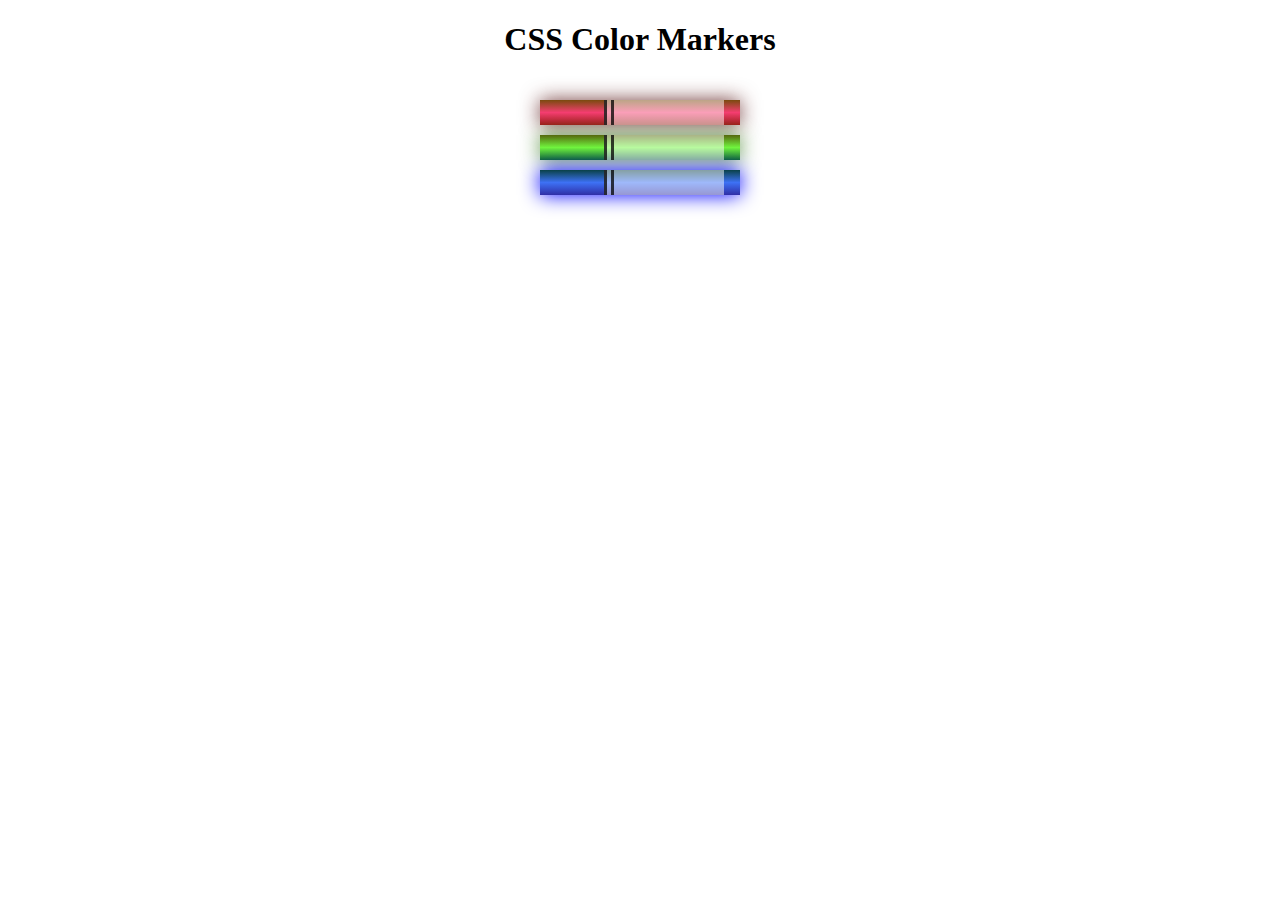
<file: Learn CSS Colors by Building a Set of Colored Markers/index.html>
<!DOCTYPE html>
<html lang="en">
  <head>
    <meta charset="utf-8">
    <meta name="viewport" content="width=device-width, initial-scale=1.0">
    <title>Colored Markers</title>
    <link rel="stylesheet" href="styles.css">
  </head>
  <body>
    <h1>CSS Color Markers</h1>
    <div class="container">
      <div class="marker red">
        <div class="cap"></div>
        <div class="sleeve"></div>
      </div>
      <div class="marker green">
        <div class="cap"></div>
        <div class="sleeve"></div>
      </div>
      <div class="marker blue">
        <div class="cap"></div>
        <div class="sleeve"></div>
      </div>
    </div>
  </body>
</html>
</file>
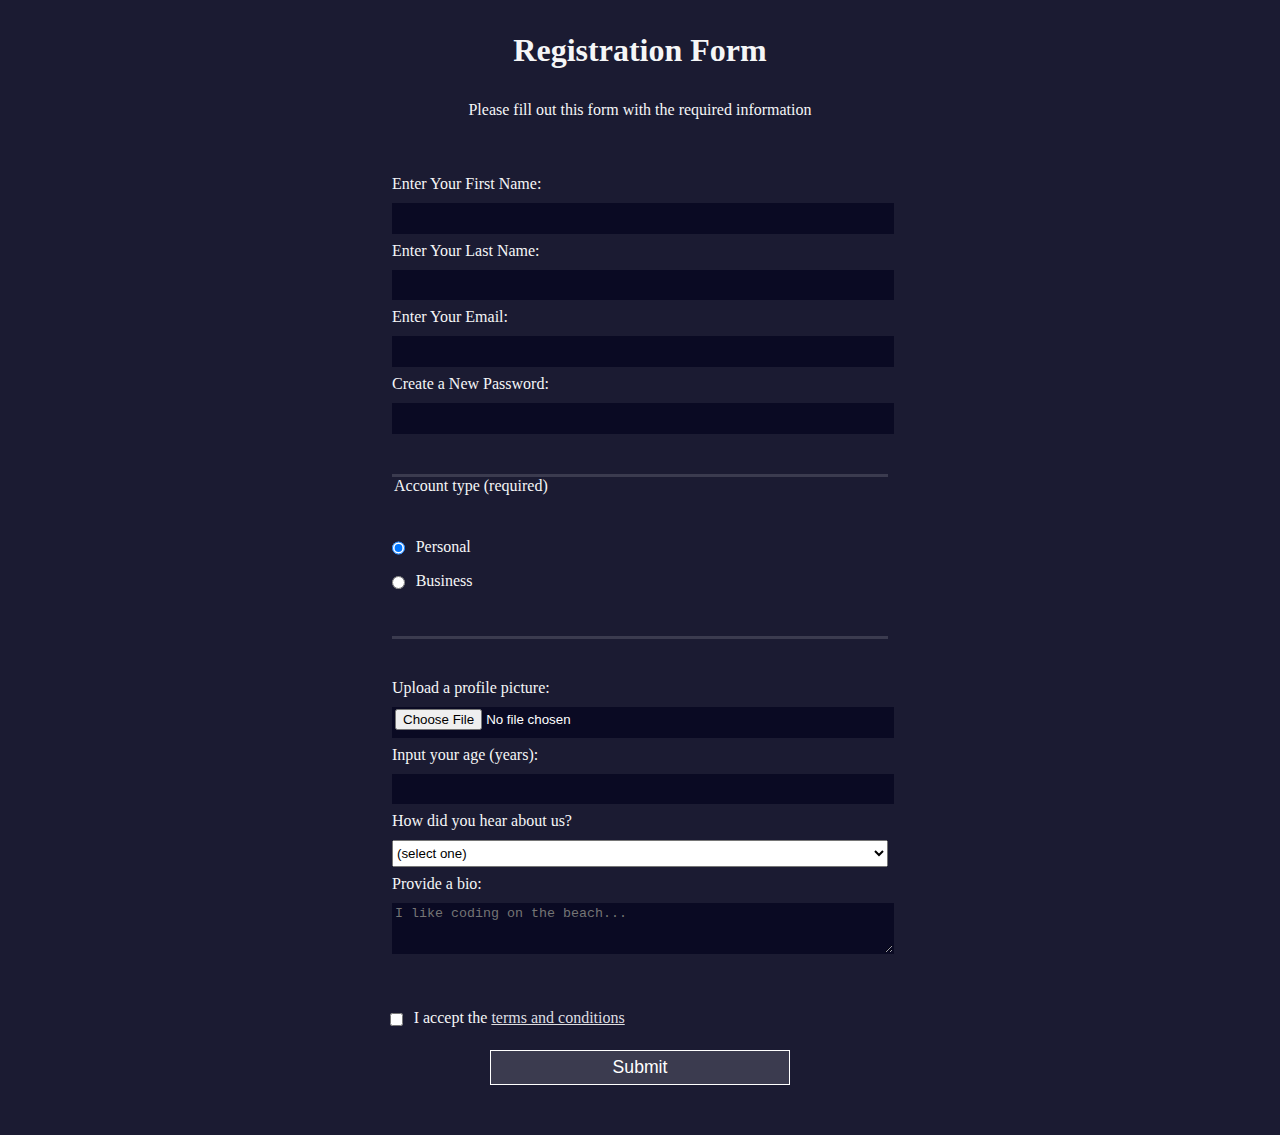
<file: Learn HTML Forms by Building a Registration Form/index.html>
<!DOCTYPE html>
<html lang="en">
  <head>
    <meta charset="UTF-8">
    <title>Registration Form</title>
    <link rel="stylesheet" href="styles.css" />
  </head>
  <body>
    <h1>Registration Form</h1>
    <p>Please fill out this form with the required information</p>
    <form method="post" action='https://register-demo.freecodecamp.org'>
      <fieldset>
        <label for="first-name">Enter Your First Name: <input id="first-name" name="first-name" type="text" required /></label>
        <label for="last-name">Enter Your Last Name: <input id="last-name" name="last-name" type="text" required /></label>
        <label for="email">Enter Your Email: <input id="email" name="email" type="email" required /></label>
        <label for="new-password">Create a New Password: <input id="new-password" name="new-password" type="password" pattern="[a-z0-5]{8,}" required /></label>
      </fieldset>
      <fieldset>
        <legend>Account type (required)</legend>
        <label for="personal-account"><input id="personal-account" type="radio" name="account-type" class="inline" checked /> Personal</label>
        <label for="business-account"><input id="business-account" type="radio" name="account-type" class="inline" /> Business</label>
      </fieldset>
      <fieldset>
        <label for="profile-picture">Upload a profile picture: <input id="profile-picture" type="file" name="file" /></label>
        <label for="age">Input your age (years): <input id="age" type="number" name="age" min="13" max="120" /></label>
        <label for="referrer">How did you hear about us?
          <select id="referrer" name="referrer">
            <option value="">(select one)</option>
            <option value="1">freeCodeCamp News</option>
            <option value="2">freeCodeCamp YouTube Channel</option>
            <option value="3">freeCodeCamp Forum</option>
            <option value="4">Other</option>
          </select>
        </label>
        <label for="bio">Provide a bio:
          <textarea id="bio" name="bio" rows="3" cols="30" placeholder="I like coding on the beach..."></textarea>
        </label>
      </fieldset>
      <label for="terms-and-conditions">
        <input class="inline" id="terms-and-conditions" type="checkbox" required name="terms-and-conditions" /> I accept the <a href="https://www.freecodecamp.org/news/terms-of-service/">terms and conditions</a>
      </label>
      <input type="submit" value="Submit" />
    </form>
  </body>
</html>
</file>
<file: Learn CSS Colors by Building a Set of Colored Markers/styles.css>
h1 {
  text-align: center;
}

.container {
  background-color: rgb(255, 255, 255);
  padding: 10px 0;
}

.marker {
  width: 200px;
  height: 25px;
  margin: 10px auto;
}

.cap {
  width: 60px;
  height: 25px;
}

.sleeve {
  width: 110px;
  height: 25px;
  background-color: rgba(255, 255, 255, 0.5);
  border-left: 10px double rgba(0, 0, 0, 0.75);
}

.cap,
.sleeve {
  display: inline-block;
}

.red {
  background: linear-gradient(
    rgb(122, 74, 14),
    rgb(245, 62, 113),
    rgb(162, 27, 27)
  );
  box-shadow: 0 0 20px 0 rgba(83, 14, 14, 0.8);
}

.green {
  background: linear-gradient(#55680d, #71f53e, #116c31);
  box-shadow: 0 0 20px 0 #3b7e20cc;
}

.blue {
  background: linear-gradient(
    hsl(186, 76%, 16%),
    hsl(223, 90%, 60%),
    hsl(240, 56%, 42%)
  );
  box-shadow: 0 0 20px 0 blue;
}
</file>
<file: Learn HTML Forms by Building a Registration Form/styles.css>
body {
    width: 100%;
    height: 100vh;
    margin: 0;
    background-color: #1b1b32;
    color: #f5f6f7;
    font-family: Tahoma;
    font-size: 16px;
  }
  
  h1, p {
    margin: 1em auto;
    text-align: center;
  }
  
  form {
    width: 60vw;
    max-width: 500px;
    min-width: 300px;
    margin: 0 auto;
    padding-bottom: 2em;
  }
  
  fieldset {
    border: none;
    padding: 2rem 0;
    border-bottom: 3px solid #3b3b4f;
  }
  
  fieldset:last-of-type {
    border-bottom: none;
  }
  
  label {
    display: block;
    margin: 0.5rem 0;
  }
  
  input,
  textarea,
  select {
    margin: 10px 0 0 0;
    width: 100%;
    min-height: 2em;
  }
  
  input, textarea {
    background-color: #0a0a23;
    border: 1px solid #0a0a23;
    color: #ffffff;
  }
  
  .inline {
    width: unset;
    margin: 0 0.5em 0 0;
    vertical-align: middle;
  }
  
  input[type="submit"] {
    display: block;
    width: 60%;
    margin: 1em auto;
    height: 2em;
    font-size: 1.1rem;
    background-color: #3b3b4f;
    border-color: white;
    min-width: 300px;
  }
  
  input[type="file"] {
    padding: 1px 2px;
  }
  
  .inline{
    display: inline; 
  }
  
  a{
    color:#dfdfe2;
  }
</file>
